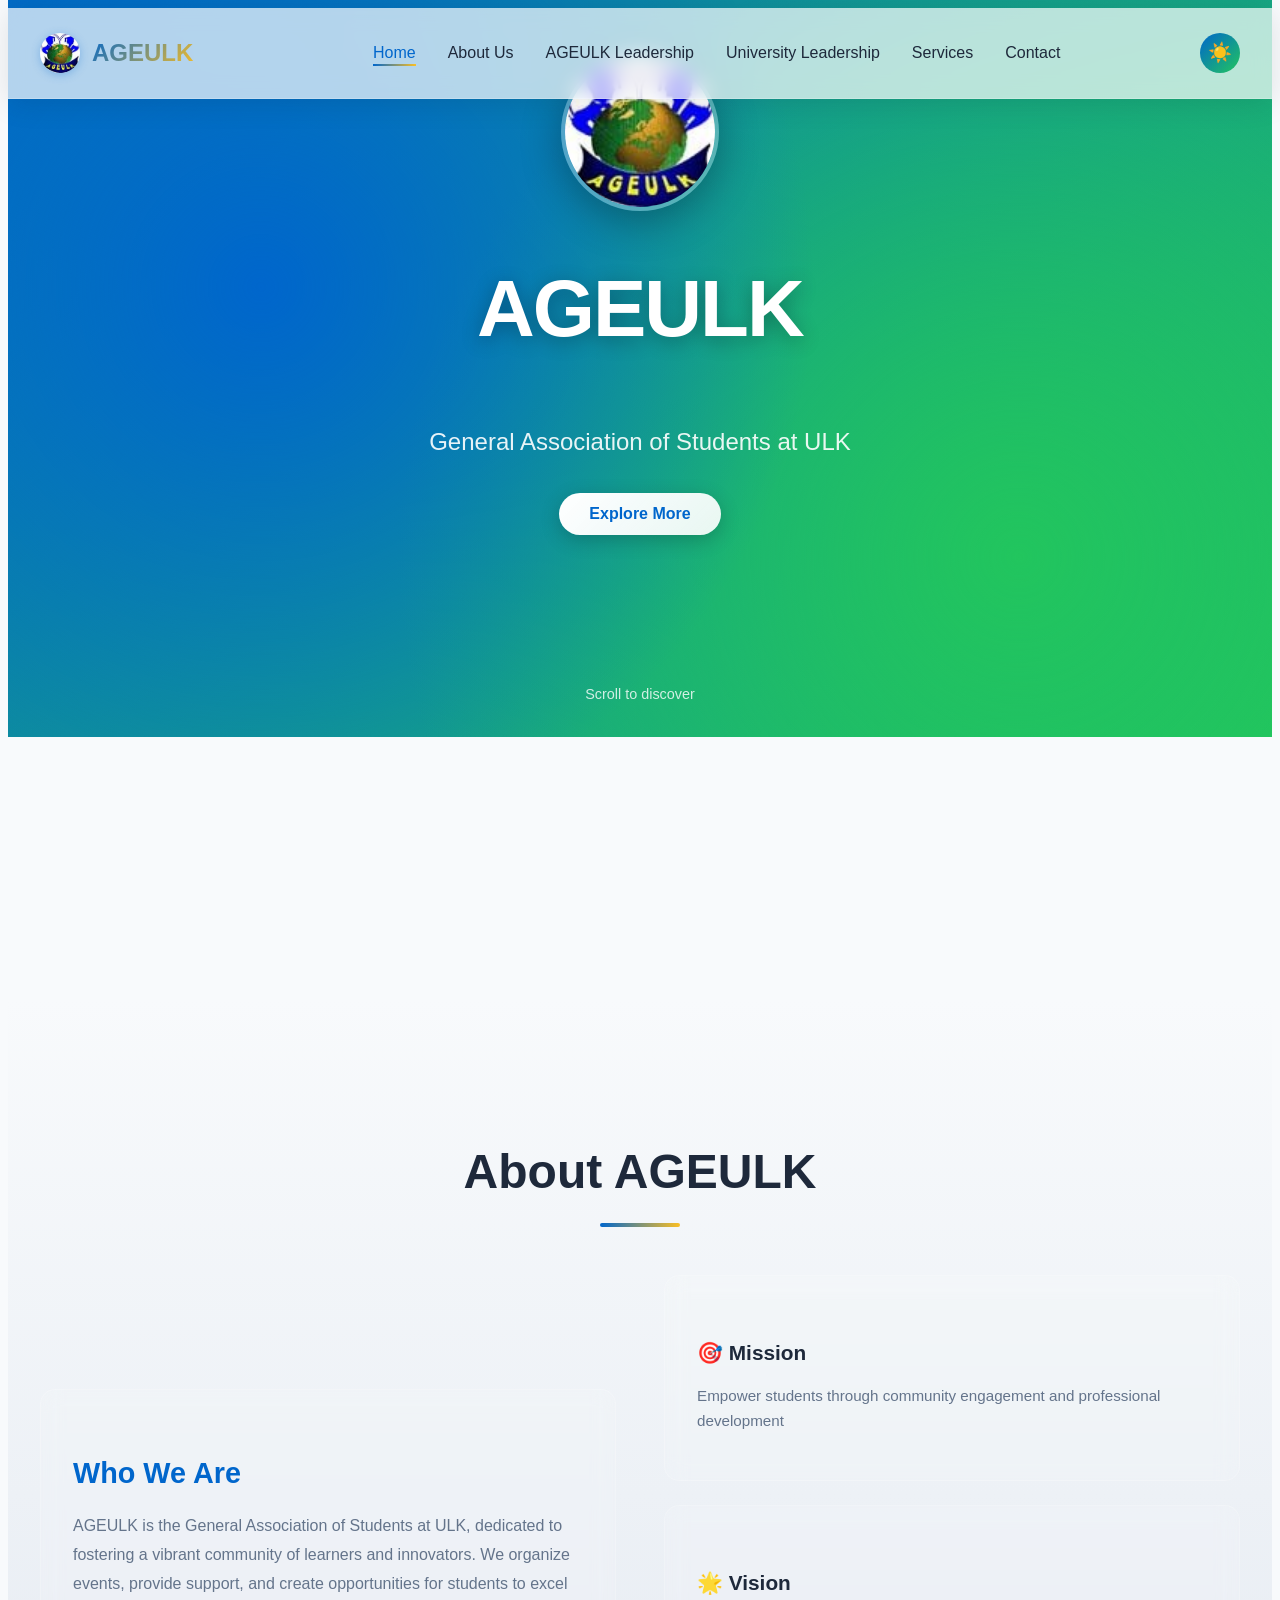
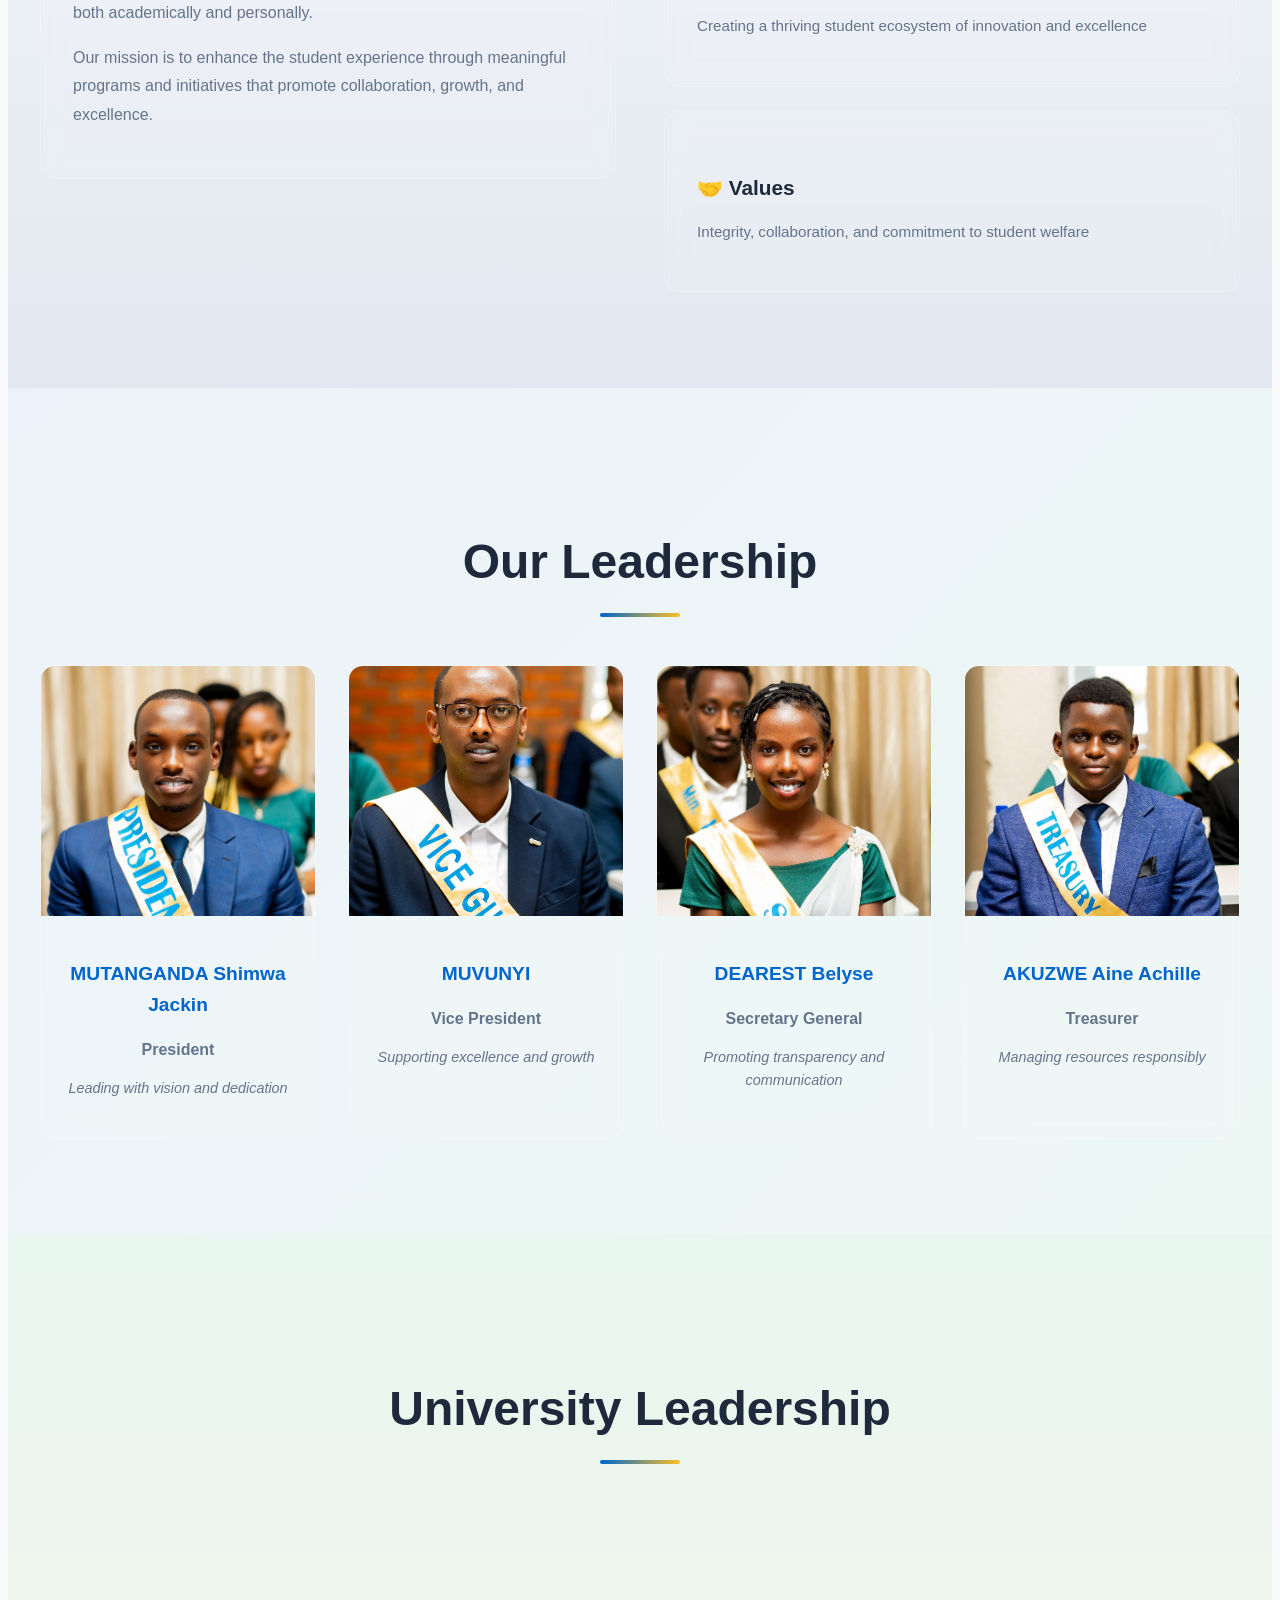
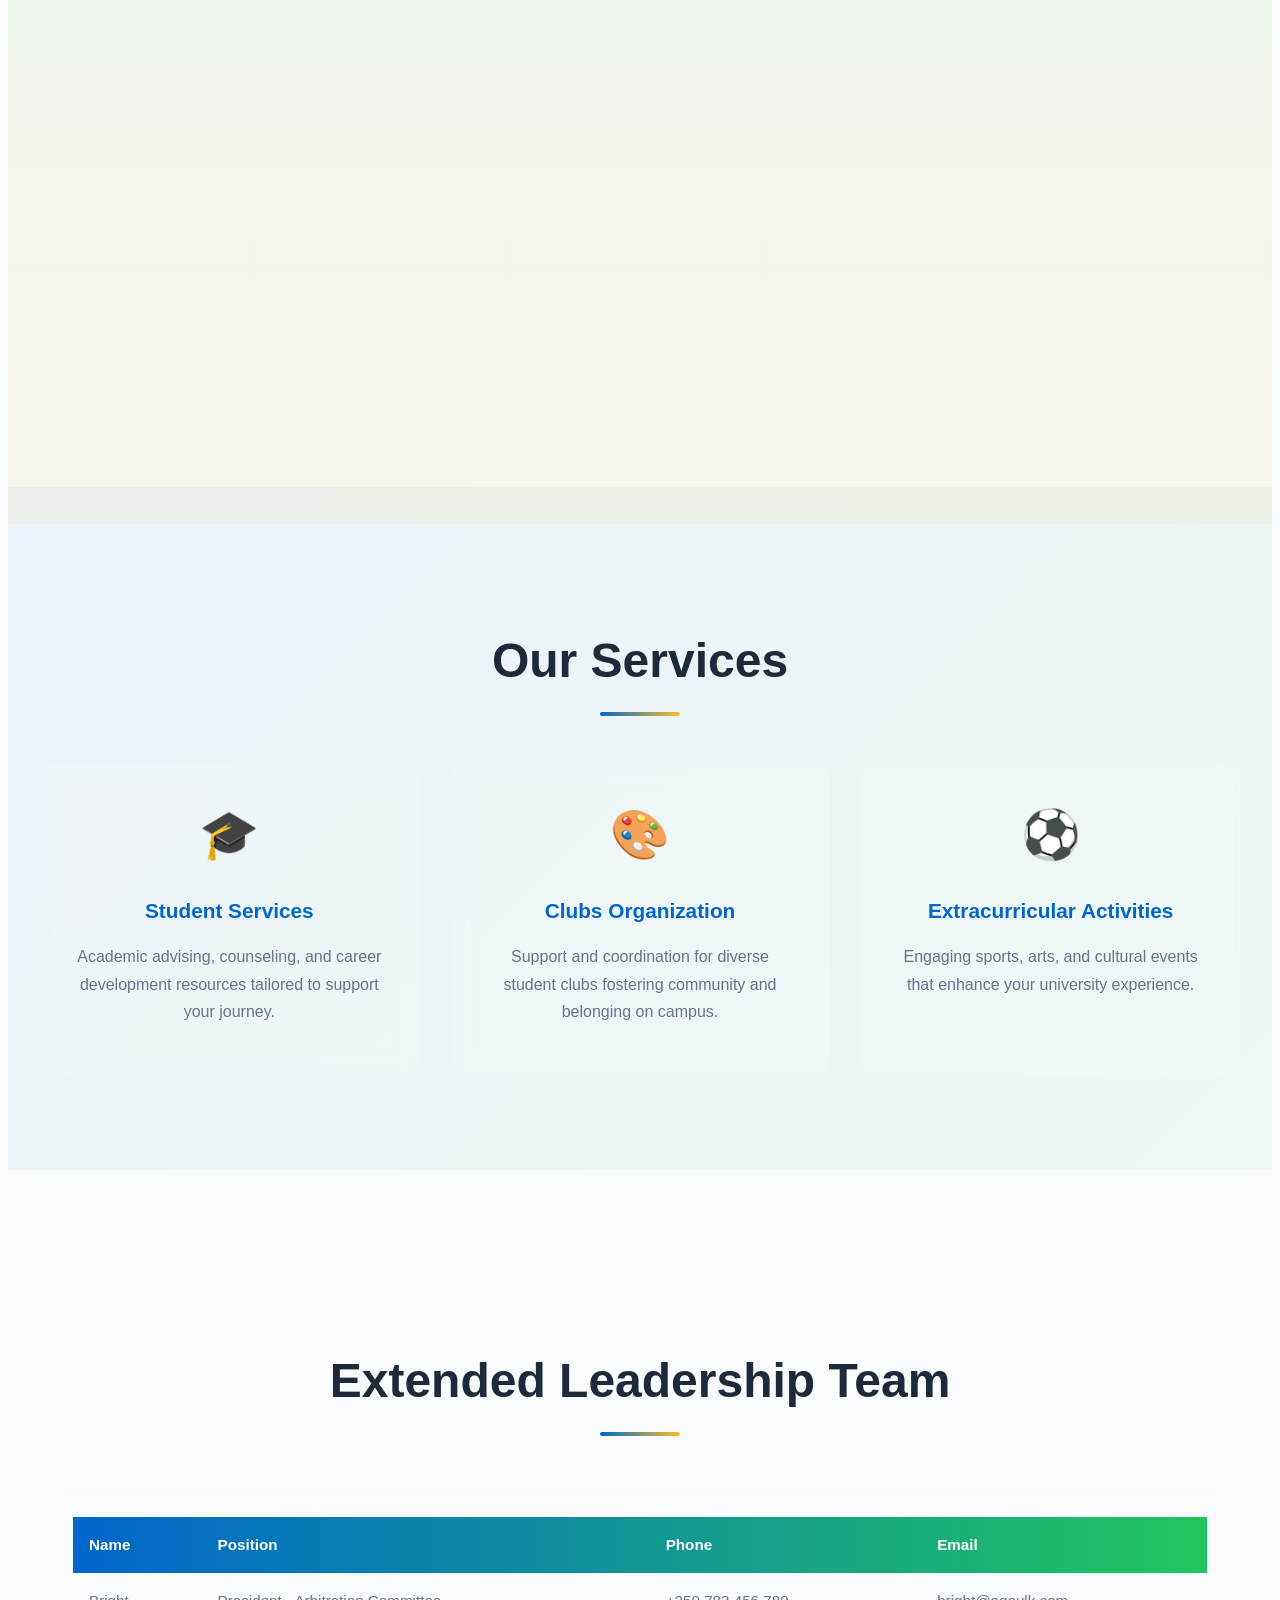
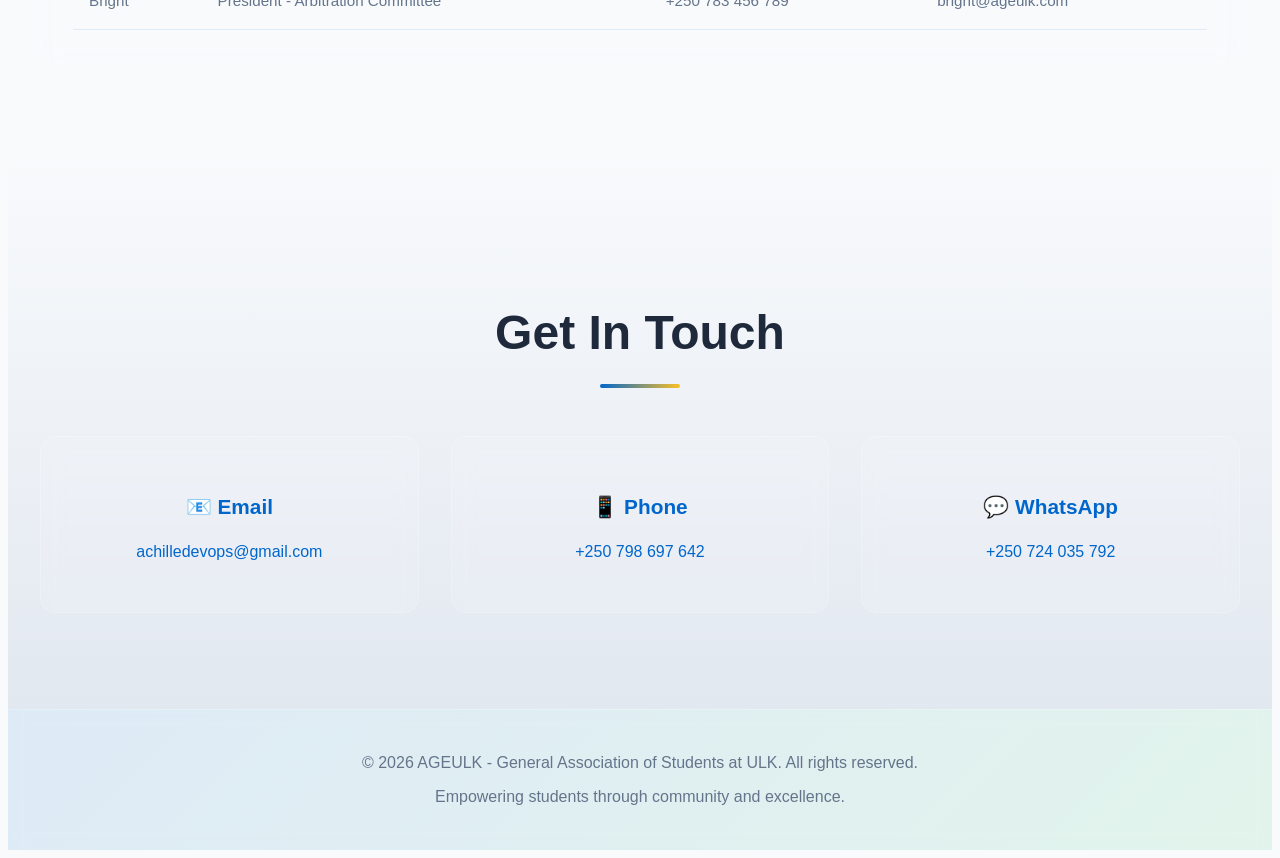
<file: Index.html>
<!DOCTYPE html>
<html lang="en">
<head>
    <meta charset="UTF-8">
    <meta name="viewport" content="width=device-width, initial-scale=1.0">
    <title>AGEULK - General Association of Students</title>
    <link rel="stylesheet" href="CSS/Index.css">
    <link rel="icon" type="image/jpeg" href="Utilities/Ageulk logo.jpeg">
</head>
<body>
    <!-- Navigation Header -->
    <header class="navbar">
        <div class="navbar-container">
            <div class="navbar-logo">
                <img src="Utilities/Ageulk logo.jpeg" alt="AGEULK Logo" class="logo-image">
                <span class="logo-text">AGEULK</span>
            </div>
            <nav class="nav-menu">
                <ul class="nav-links">
                    <li><a href="#home" class="nav-link">Home</a></li>
                    <li><a href="#about" class="nav-link">About Us</a></li>
                    <li><a href="#committee" class="nav-link">AGEULK Leadership</a></li>
                    <li><a href="#university-leadership" class="nav-link">University Leadership</a></li>
                    <li><a href="#events" class="nav-link">Services</a></li>
                    <li><a href="#contact" class="nav-link">Contact</a></li>
                </ul>
            </nav>
            <div class="navbar-actions">
                <button class="theme-toggle" id="themeToggle" title="Toggle Theme">☀️</button>
                <button class="mobile-menu-btn" id="mobileMenuBtn">☰</button>
            </div>
        </div>
    </header>

    <main>
        <!-- Hero Section with Parallax -->
        <section id="home" class="hero-section" data-parallax="0.5">
            <div class="hero-background"></div>
            <div class="hero-content">
                <div class="hero-images">
                    <img src="Utilities/Ageulk logo.jpeg" alt="AGEULK Logo" class="hero-logo" data-parallax="0.3">
                </div>
                <h1 class="hero-title" data-parallax="0.4">AGEULK</h1>
                <p class="hero-subtitle">General Association of Students at ULK</p>
                <button class="cta-button">Explore More</button>
            </div>
            <div class="scroll-indicator">
                <span>Scroll to discover</span>
            </div>
        </section>

        <!-- About Section -->
        <section id="about" class="about-section">
            <div class="container">
                <h2 class="section-title">About AGEULK</h2>
                <div class="about-content">
                    <div class="about-text-glass">
                        <h3>Who We Are</h3>
                        <p>AGEULK is the General Association of Students at ULK, dedicated to fostering a vibrant community of learners and innovators. We organize events, provide support, and create opportunities for students to excel both academically and personally.</p>
                        <p>Our mission is to enhance the student experience through meaningful programs and initiatives that promote collaboration, growth, and excellence.</p>
                    </div>
                    <div class="about-features">
                        <div class="feature-card glass-effect">
                            <h4>🎯 Mission</h4>
                            <p>Empower students through community engagement and professional development</p>
                        </div>
                        <div class="feature-card glass-effect">
                            <h4>🌟 Vision</h4>
                            <p>Creating a thriving student ecosystem of innovation and excellence</p>
                        </div>
                        <div class="feature-card glass-effect">
                            <h4>🤝 Values</h4>
                            <p>Integrity, collaboration, and commitment to student welfare</p>
                        </div>
                    </div>
                </div>
            </div>
        </section>

        <!-- Leadership/Committee Section -->
        <section id="committee" class="committee-section">
            <div class="container">
                <h2 class="section-title">Our Leadership</h2>
                <div class="committee-grid">
                    <!-- President -->
                    <div class="committee-card glass-effect">
                        <div class="card-image-wrapper">
                            <img src="Utilities/pres.jpeg" alt="President Image" class="committee-image">
                            <div class="card-overlay"></div>
                        </div>
                        <div class="card-content">
                            <h3>MUTANGANDA Shimwa Jackin</h3>
                            <p class="position">President</p>
                            <p class="description">Leading with vision and dedication</p>
                        </div>
                    </div>

                    <!-- Vice President -->
                    <div class="committee-card glass-effect">
                        <div class="card-image-wrapper">
                            <img src="Utilities/vice.jpeg" alt="Vice President Image" class="committee-image">
                            <div class="card-overlay"></div>
                        </div>
                        <div class="card-content">
                            <h3>MUVUNYI </h3>
                            <p class="position">Vice President</p>
                            <p class="description">Supporting excellence and growth</p>
                        </div>
                    </div>

                    <!-- Secretary General -->
                    <div class="committee-card glass-effect">
                        <div class="card-image-wrapper">
                            <img src="Utilities/sg.jpeg" alt="Secretary General Image" class="committee-image">
                            <div class="card-overlay"></div>
                        </div>
                        <div class="card-content">
                            <h3>DEAREST Belyse</h3>
                            <p class="position">Secretary General</p>
                            <p class="description">Promoting transparency and communication</p>
                        </div>
                    </div>

                    <!-- Treasurer -->
                    <div class="committee-card glass-effect">
                        <div class="card-image-wrapper">
                            <img src="Utilities/tre.jpeg" alt="Treasurer Image" class="committee-image">
                            <div class="card-overlay"></div>
                        </div>
                        <div class="card-content">
                            <h3>AKUZWE Aine Achille</h3>
                            <p class="position">Treasurer</p>
                            <p class="description">Managing resources responsibly</p>
                        </div>
                    </div>
                </div>
            </div>
        </section>
        <!-- University Leadership -->
        <section id="university-leadership" class="university-leadership">
            <div class="container">
                <h2 class="section-title">University Leadership</h2>
                <div class="leadership-grid">
                    <div class="leader-card glass-effect">
                        <div class="leader-image">
                            <img src="Utilities/chanc.jpeg" alt="Rector Image" class="leader-photo">
                        </div>
                        <div class="leader-content">
                            <h3>Prof. Dr ONUORAH, Martins Onyekwelu</h3>
                            <p class="position">Vice-Chancelor</p>
                            <p class="description">Leading the university with vision and integrity</p>
                        </div>
                    </div>
                    <div class="leader-card glass-effect">
                        <div class="leader-image">
                            <img src="Utilities/dsa.jpeg" alt="Vice Chancellor Image" class="leader-photo">
                        </div>
                        <div class="leader-content">
                            <h3>Dr MUGABE Roger</h3>
                            <p class="position">Director of Student Affairs</p>
                            <p class="description">Overseeing student welfare and development initiatives</p>
                        </div>
                    </div>

                </div>
            </div>
        </section>

        <!-- Services Section with Parallax -->
        <section id="events" class="services-section" data-parallax="0.3">
            <div class="services-background"></div>
            <div class="container">
                <h2 class="section-title">Our Services</h2>
                <div class="services-grid">
                    <div class="service-card glass-effect">
                        <div class="service-icon">🎓</div>
                        <h3>Student Services</h3>
                        <p>Academic advising, counseling, and career development resources tailored to support your journey.</p>
                    </div>
                    <div class="service-card glass-effect">
                        <div class="service-icon">🎨</div>
                        <h3>Clubs Organization</h3>
                        <p>Support and coordination for diverse student clubs fostering community and belonging on campus.</p>
                    </div>
                    <div class="service-card glass-effect">
                        <div class="service-icon">⚽</div>
                        <h3>Extracurricular Activities</h3>
                        <p>Engaging sports, arts, and cultural events that enhance your university experience.</p>
                    </div>
                </div>
            </div>
        </section>

        <!-- Committee Members Table Section -->
        <section class="members-section">
            <div class="container">
                <h2 class="section-title">Extended Leadership Team</h2>
                <div class="table-wrapper glass-effect">
                    <table class="members-table">
                        <thead>
                            <tr>
                                <th>Name</th>
                                <th>Position</th>
                                <th>Phone</th>
                                <th>Email</th>
                            </tr>
                        </thead>
                        <tbody>
                            <tr>
                                <td>Bright</td>
                                <td>President - Arbitration Committee</td>
                                <td>+250 783 456 789</td>
                                <td>bright@ageulk.com</td>
                            </tr>
                        </tbody>
                    </table>
                </div>
            </div>
        </section>

        <!-- Contact Section -->
        <section id="contact" class="contact-section">
            <div class="container">
                <h2 class="section-title">Get In Touch</h2>
                <div class="contact-content">
                    <div class="contact-card glass-effect">
                        <h3>📧 Email</h3>
                        <p><a href="mailto:achilledevops@gmail.com">achilledevops@gmail.com</a></p>
                    </div>
                    <div class="contact-card glass-effect">
                        <h3>📱 Phone</h3>
                        <p><a href="tel:+250798697642">+250 798 697 642</a></p>
                    </div>
                    <div class="contact-card glass-effect">
                        <h3>💬 WhatsApp</h3>
                        <p><a href="https://wa.me/250724035792" target="_blank">+250 724 035 792</a></p>
                    </div>
                </div>
            </div>
        </section>
    </main>

    <!-- Footer -->
    <footer class="footer">
        <div class="footer-content">
            <p>&copy; 2026 AGEULK - General Association of Students at ULK. All rights reserved.</p>
            <p>Empowering students through community and excellence.</p>
        </div>
    </footer>

    <script src="script.js"></script>
</body>
</html>
</file>
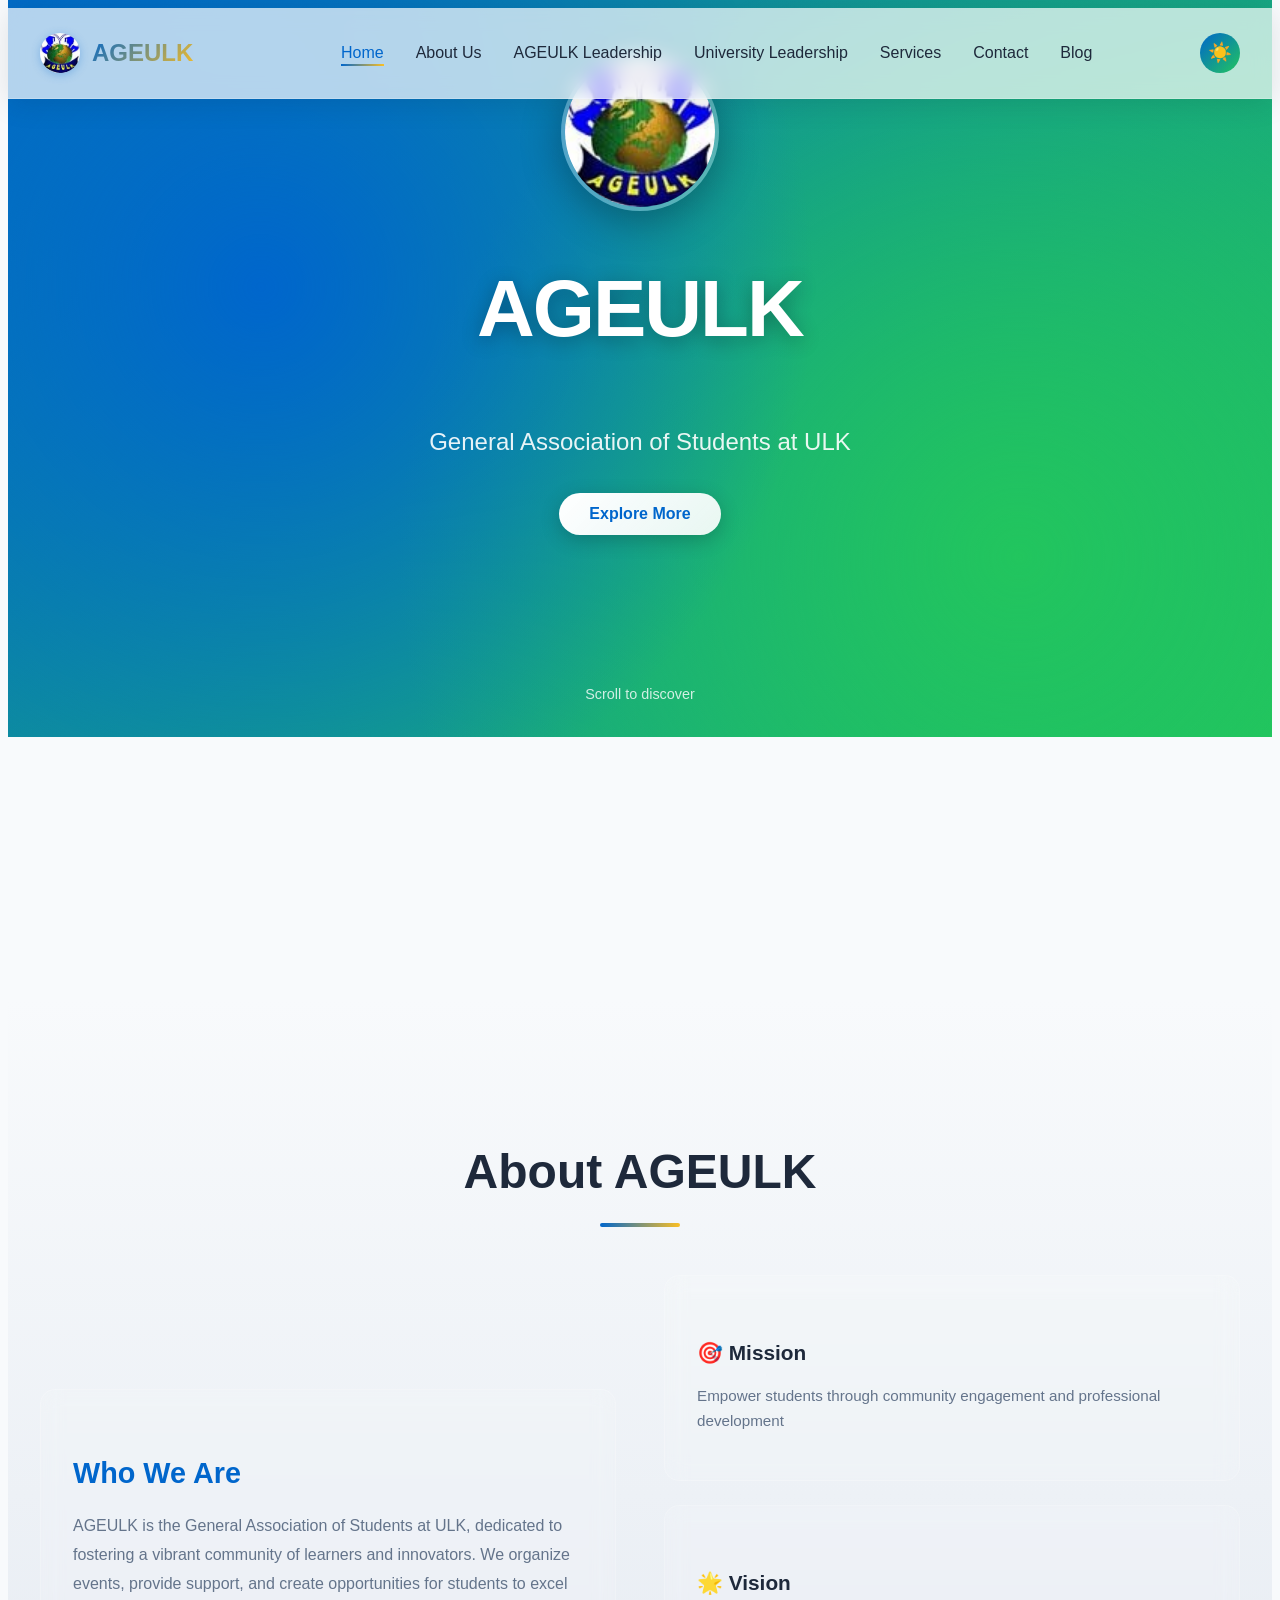
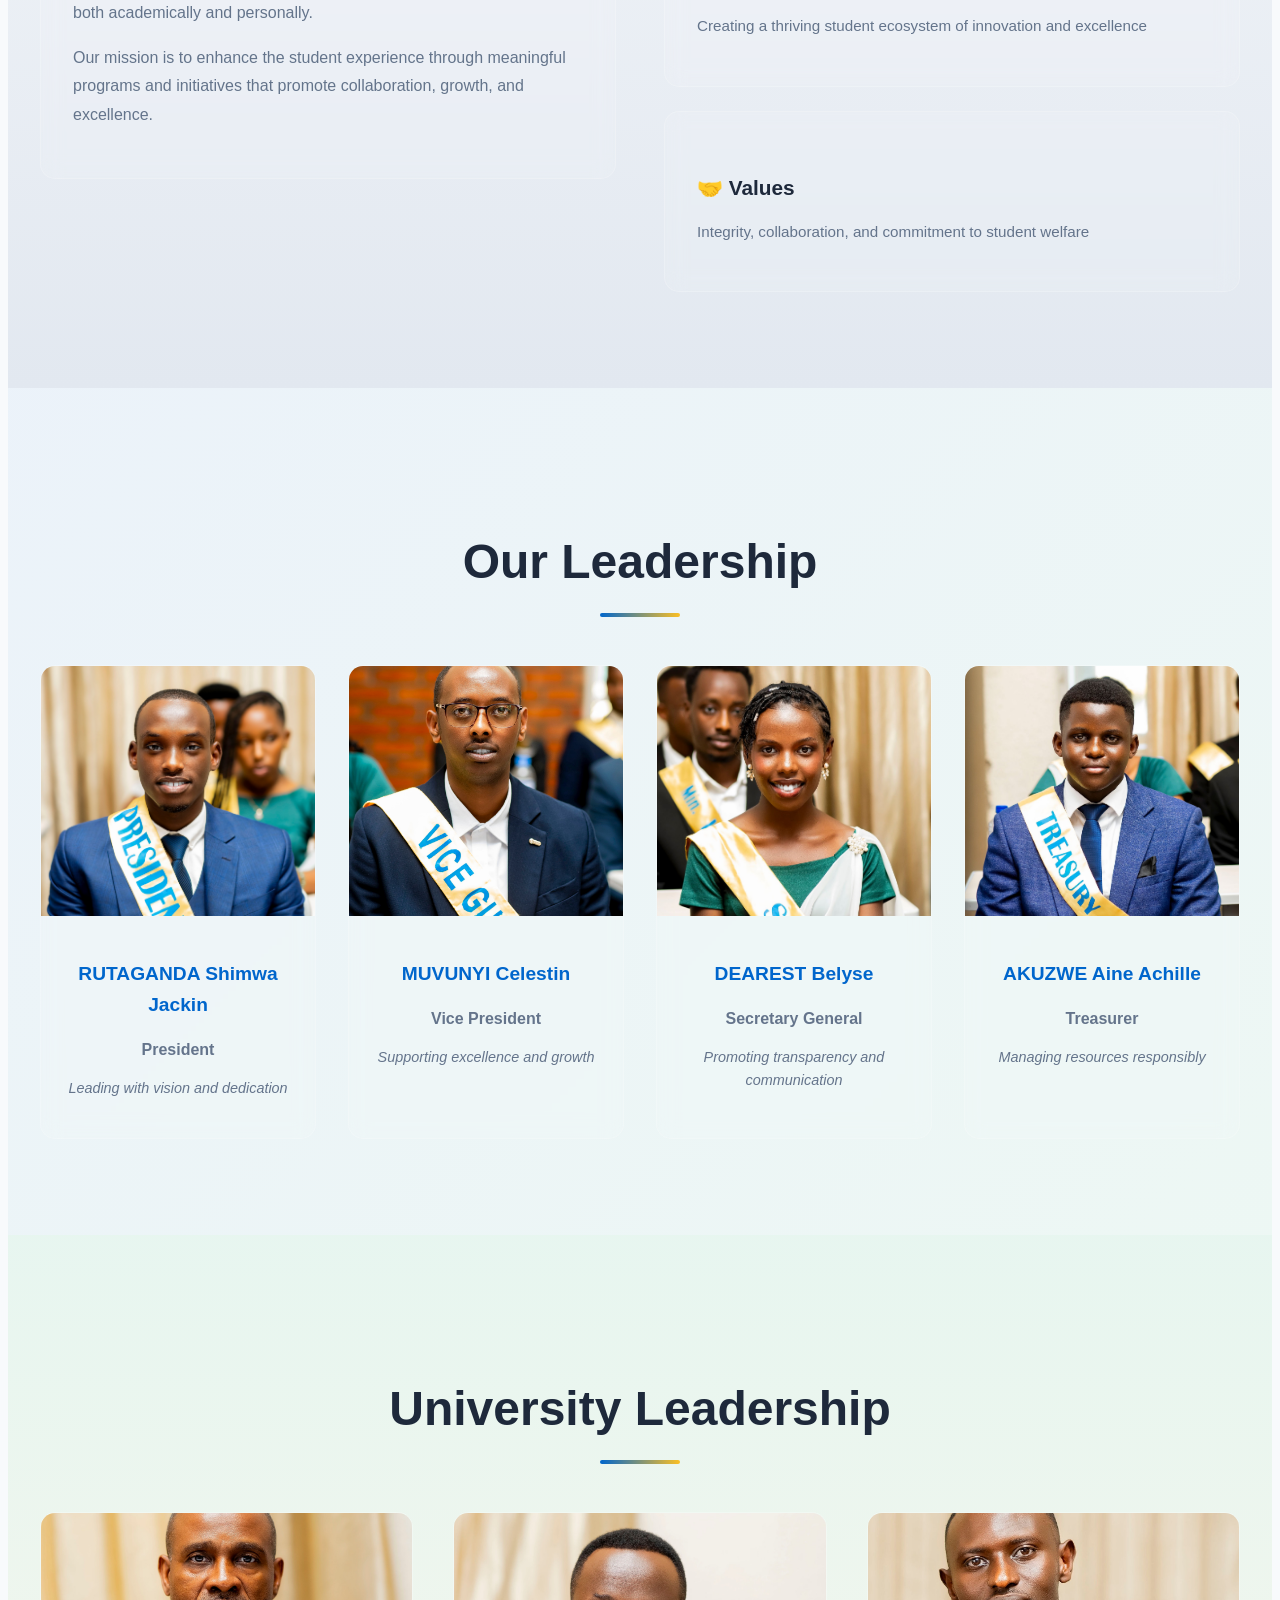
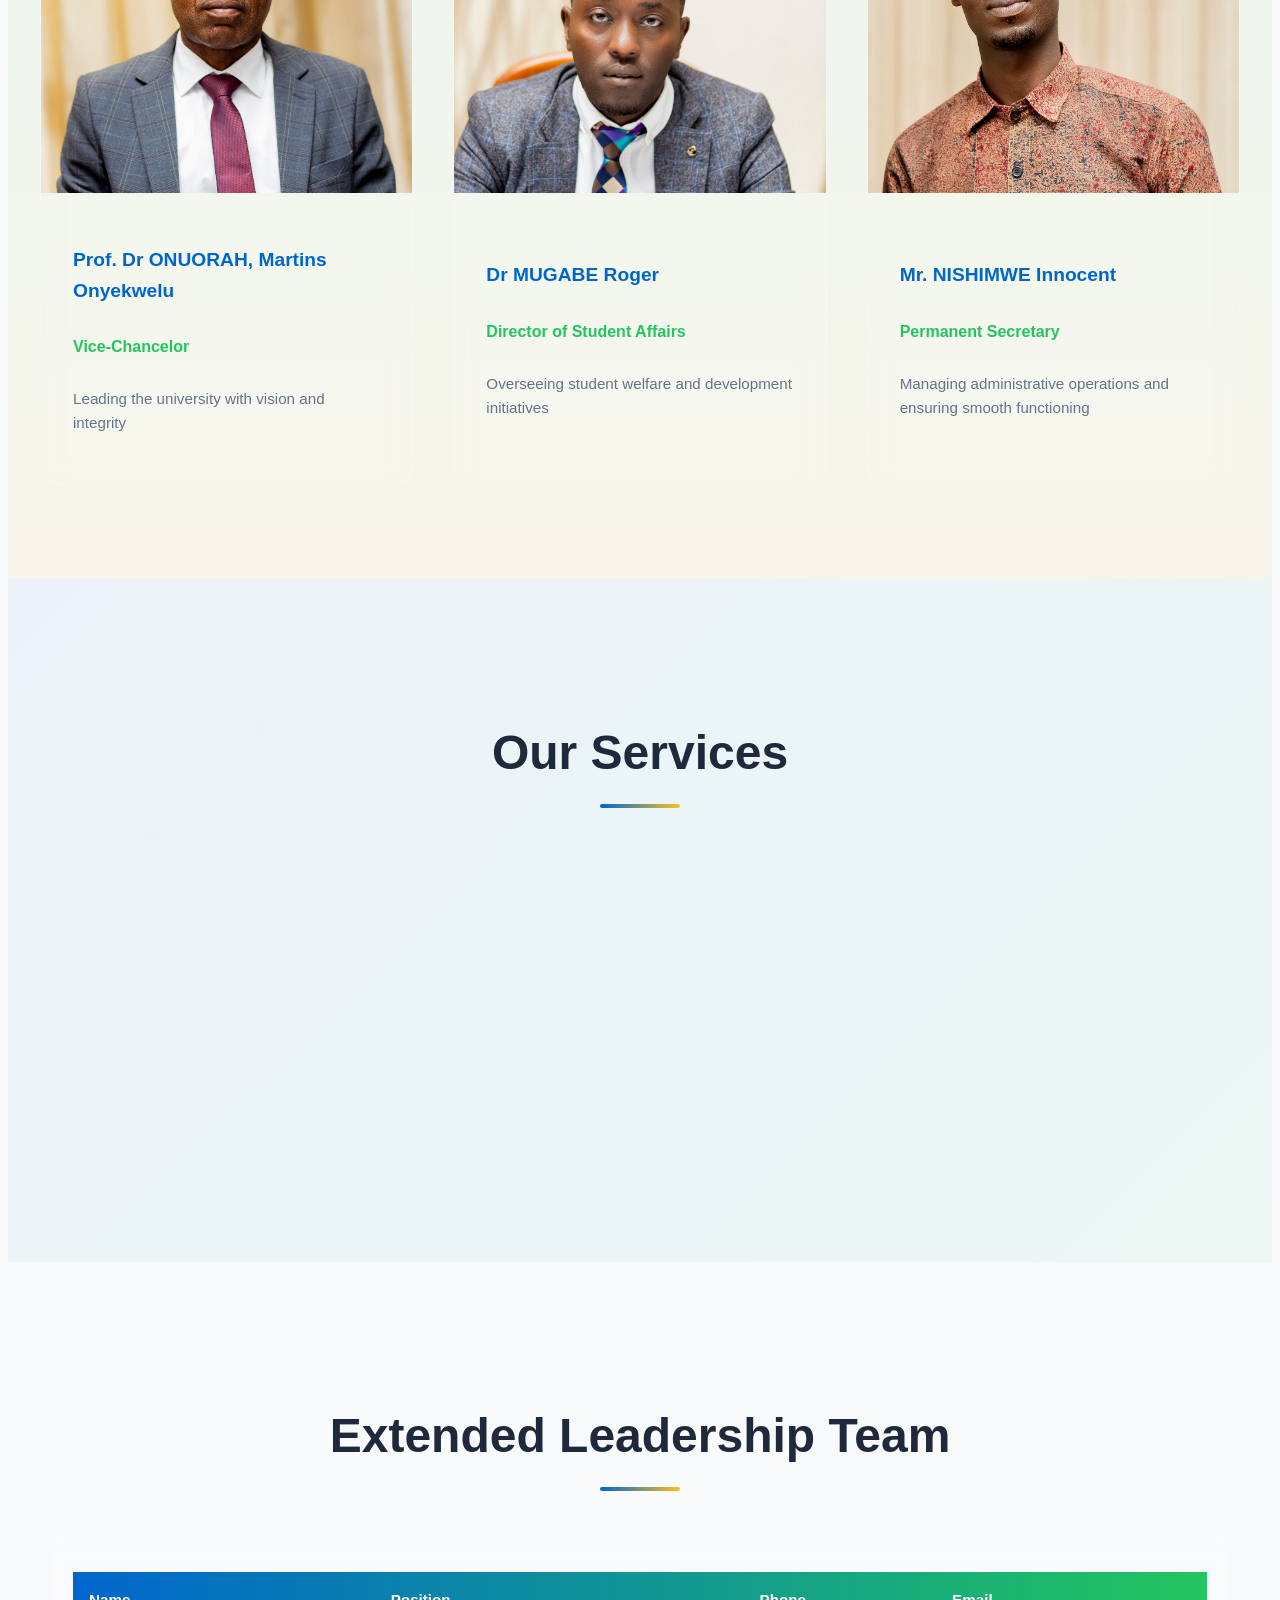
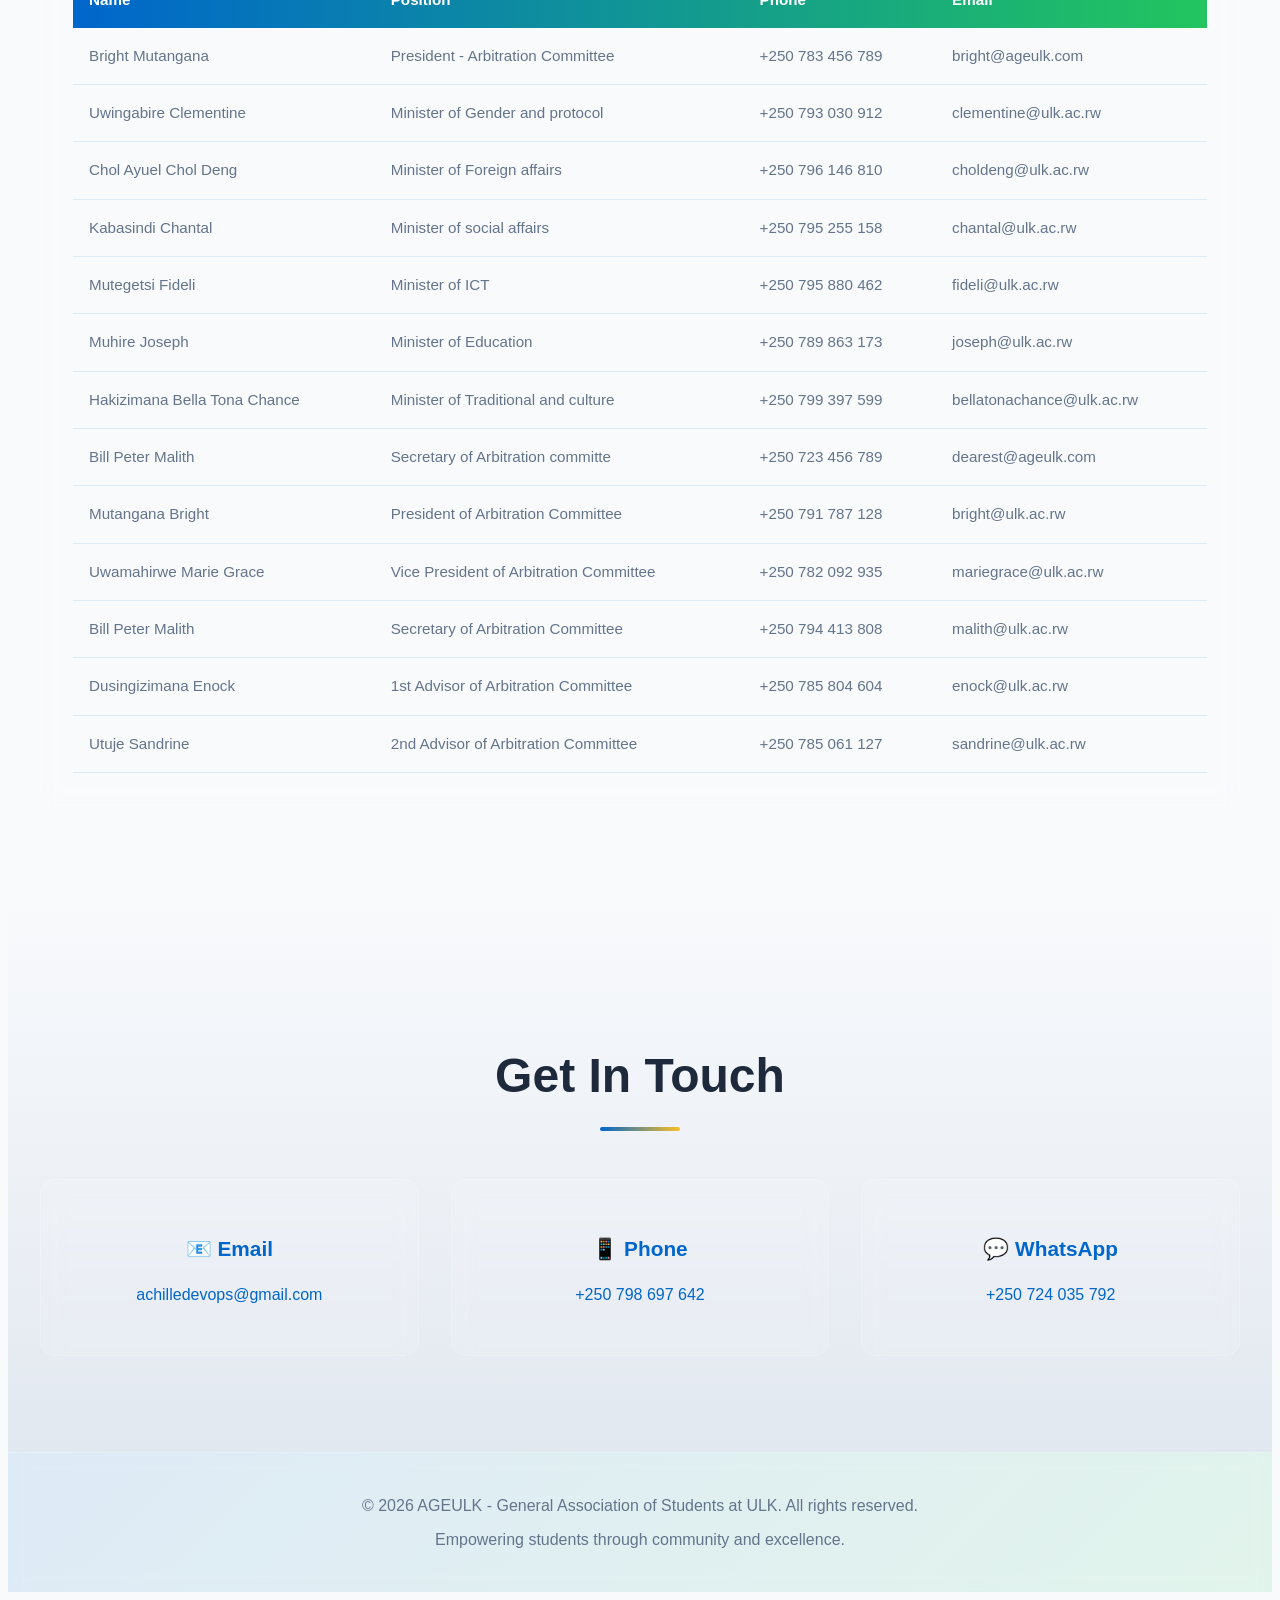
<file: index.html>
<!DOCTYPE html>
<html lang="en">
<head>
    <meta charset="UTF-8">
    <meta name="viewport" content="width=device-width, initial-scale=1.0">
    <title>AGEULK - General Association of Students</title>
    <link rel="stylesheet" href="CSS/Index.css">
    <link rel="icon" type="image/jpeg" href="Utilities/Ageulk logo.jpeg">
</head>
<body>
    <!-- Navigation Header -->
    <header class="navbar">
        <div class="navbar-container">
            <div class="navbar-logo">
                <img src="Utilities/Ageulk logo.jpeg" alt="AGEULK Logo" class="logo-image">
                <span class="logo-text">AGEULK</span>
            </div>
            <nav class="nav-menu">
                <ul class="nav-links">
                    <li><a href="#home" class="nav-link">Home</a></li>
                    <li><a href="#about" class="nav-link">About Us</a></li>
                    <li><a href="#committee" class="nav-link">AGEULK Leadership</a></li>
                    <li><a href="#university-leadership" class="nav-link">University Leadership</a></li>
                    <li><a href="#events" class="nav-link">Services</a></li>
                    <li><a href="#contact" class="nav-link">Contact</a></li>
                    <li><a href="Blog.html" class="nav-link">Blog</a></li>
                </ul>
            </nav>
            <div class="navbar-actions">
                <button class="theme-toggle" id="themeToggle" title="Toggle Theme">☀️</button>
                <button class="mobile-menu-btn" id="mobileMenuBtn">☰</button>
            </div>
        </div>
    </header>

    <main>
        <!-- Hero Section with Parallax -->
        <section id="home" class="hero-section" data-parallax="0.5">
            <div class="hero-background"></div>
            <div class="hero-content">
                <div class="hero-images">
                    <img src="Utilities/Ageulk logo.jpeg" alt="AGEULK Logo" class="hero-logo" data-parallax="0.3">
                </div>
                <h1 class="hero-title" data-parallax="0.4">AGEULK</h1>
                <p class="hero-subtitle">General Association of Students at ULK</p>
                <button class="cta-button">Explore More</button>
            </div>
            <div class="scroll-indicator">
                <span>Scroll to discover</span>
            </div>
        </section>

        <!-- About Section -->
        <section id="about" class="about-section">
            <div class="container">
                <h2 class="section-title">About AGEULK</h2>
                <div class="about-content">
                    <div class="about-text-glass">
                        <h3>Who We Are</h3>
                        <p>AGEULK is the General Association of Students at ULK, dedicated to fostering a vibrant community of learners and innovators. We organize events, provide support, and create opportunities for students to excel both academically and personally.</p>
                        <p>Our mission is to enhance the student experience through meaningful programs and initiatives that promote collaboration, growth, and excellence.</p>
                    </div>
                    <div class="about-features">
                        <div class="feature-card glass-effect">
                            <h4>🎯 Mission</h4>
                            <p>Empower students through community engagement and professional development</p>
                        </div>
                        <div class="feature-card glass-effect">
                            <h4>🌟 Vision</h4>
                            <p>Creating a thriving student ecosystem of innovation and excellence</p>
                        </div>
                        <div class="feature-card glass-effect">
                            <h4>🤝 Values</h4>
                            <p>Integrity, collaboration, and commitment to student welfare</p>
                        </div>
                    </div>
                </div>
            </div>
        </section>

        <!-- Leadership/Committee Section -->
        <section id="committee" class="committee-section">
            <div class="container">
                <h2 class="section-title">Our Leadership</h2>
                <div class="committee-grid">
                    <!-- President -->
                    <div class="committee-card glass-effect">
                        <div class="card-image-wrapper">
                            <img src="Utilities/pres.jpeg" alt="President Image" class="committee-image">
                            <div class="card-overlay"></div>
                        </div>
                        <div class="card-content">
                            <h3>RUTAGANDA Shimwa Jackin</h3>
                            <p class="position">President</p>
                            <p class="description">Leading with vision and dedication</p>
                        </div>
                    </div>

                    <!-- Vice President -->
                    <div class="committee-card glass-effect">
                        <div class="card-image-wrapper">
                            <img src="Utilities/vice.jpeg" alt="Vice President Image" class="committee-image">
                            <div class="card-overlay"></div>
                        </div>
                        <div class="card-content">
                            <h3>MUVUNYI Celestin </h3>
                            <p class="position">Vice President</p>
                            <p class="description">Supporting excellence and growth</p>
                        </div>
                    </div>

                    <!-- Secretary General -->
                    <div class="committee-card glass-effect">
                        <div class="card-image-wrapper">
                            <img src="Utilities/sg.jpeg" alt="Secretary General Image" class="committee-image">
                            <div class="card-overlay"></div>
                        </div>
                        <div class="card-content">
                            <h3>DEAREST Belyse</h3>
                            <p class="position">Secretary General</p>
                            <p class="description">Promoting transparency and communication</p>
                        </div>
                    </div>

                    <!-- Treasurer -->
                    <div class="committee-card glass-effect">
                        <div class="card-image-wrapper">
                            <img src="Utilities/tre.jpeg" alt="Treasurer Image" class="committee-image">
                            <div class="card-overlay"></div>
                        </div>
                        <div class="card-content">
                            <h3>AKUZWE Aine Achille</h3>
                            <p class="position">Treasurer</p>
                            <p class="description">Managing resources responsibly</p>
                        </div>
                    </div>
                </div>
            </div>
        </section>
        <!-- University Leadership -->
        <section id="university-leadership" class="university-leadership">
            <div class="container">
                <h2 class="section-title">University Leadership</h2>
                <div class="leadership-grid">
                    <!-- Vice-Chancellor -->
                    <div class="leader-card glass-effect">
                        <div class="leader-image">
                            <img src="Utilities/chanc.jpeg" alt="Vice-Chancellor Image" class="leader-photo">
                        </div>
                        <div class="leader-content">
                            <h3>Prof. Dr ONUORAH, Martins Onyekwelu</h3>
                            <p class="position">Vice-Chancelor</p>
                            <p class="description">Leading the university with vision and integrity</p>
                        </div>
                    </div>
                    <!-- Director of Student Affairs -->
                    <div class="leader-card glass-effect">
                        <div class="leader-image">
                            <img src="Utilities/dsa.jpeg" alt="Director of Student Affairs Image" class="leader-photo">
                        </div>
                        <div class="leader-content">
                            <h3>Dr MUGABE Roger</h3>
                            <p class="position">Director of Student Affairs</p>
                            <p class="description">Overseeing student welfare and development initiatives</p>
                        </div>
                    </div>
                    <!-- Permanent Secretary -->
                    <div class="leader-card glass-effect">
                        <div class="leader-image">
                            <img src="Utilities/ps.jpeg" alt="Permanent Secretary Image" class="leader-photo">
                        </div>
                        <div class="leader-content">
                            <h3>Mr. NISHIMWE Innocent</h3>
                            <p class="position">Permanent Secretary</p>
                            <p class="description">Managing administrative operations and ensuring smooth functioning</p>
                        </div>
                    </div>
                </div>
            </div>
        </section>

        <!-- Services Section with Parallax -->
        <section id="events" class="services-section" data-parallax="0.3">
            <div class="services-background"></div>
            <div class="container">
                <h2 class="section-title">Our Services</h2>
                <div class="services-grid">
                    <div class="service-card glass-effect">
                        <div class="service-icon">🎓</div>
                        <h3>Student Services</h3>
                        <p>Academic advising, counseling, and career development resources tailored to support your journey.</p>
                    </div>
                    <div class="service-card glass-effect">
                        <div class="service-icon">🎨</div>
                        <h3>Clubs Organization</h3>
                        <p>Support and coordination for diverse student clubs fostering community and belonging on campus.</p>
                    </div>
                    <div class="service-card glass-effect">
                        <div class="service-icon">⚽</div>
                        <h3>Extracurricular Activities</h3>
                        <p>Engaging sports, arts, and cultural events that enhance your university experience.</p>
                    </div>
                </div>
            </div>
        </section>

        <!-- Committee Members Table Section -->
        <section class="members-section">
            <div class="container">
                <h2 class="section-title">Extended Leadership Team</h2>
                <div class="table-wrapper glass-effect">
                    <table class="members-table">
                        <thead>
                            <tr>
                                <th>Name</th>
                                <th>Position</th>
                                <th>Phone</th>
                                <th>Email</th>
                            </tr>
                        </thead>
                        <tbody>
                            <tr>
                                <td>Bright Mutangana</td>
                                <td>President - Arbitration Committee</td>
                                <td>+250 783 456 789</td>
                                <td>bright@ageulk.com</td>
                            </tr>
                            <tr>
                                <td>Uwingabire Clementine</td>
                                <td>Minister of Gender and protocol</td>
                                <td>+250 793 030 912</td>
                                <td>clementine@ulk.ac.rw</td>
                            </tr>
                            <tr>
                                <td>Chol Ayuel Chol Deng</td>
                                <td>Minister of Foreign affairs</td>
                                <td>+250 796 146 810</td>
                                <td>choldeng@ulk.ac.rw</td>
                            </tr>
                            <tr>
                                <td>Kabasindi Chantal</td>
                                <td>Minister of social affairs</td>
                                <td>+250 795 255 158</td>
                                <td>chantal@ulk.ac.rw</td>
                            </tr>
                            <tr>
                                <td>Mutegetsi Fideli</td>
                                <td>Minister of ICT</td>
                                <td>+250 795 880 462</td>
                                <td>fideli@ulk.ac.rw</td>
                            </tr>
                            <tr>
                                <td>Muhire Joseph</td>
                                <td>Minister of Education</td>
                                <td>+250 789 863 173</td>
                                <td>joseph@ulk.ac.rw</td>
                            </tr>
                            <tr>
                                <td>Hakizimana Bella Tona Chance</td>
                                <td>Minister of Traditional and culture</td>
                                <td>+250 799 397 599</td>
                                <td>bellatonachance@ulk.ac.rw</td>
                            </tr>
                            <tr>
                                <td>Bill Peter Malith</td>
                                <td>Secretary of Arbitration committe</td>
                                <td>+250 723 456 789</td>
                                <td>dearest@ageulk.com</td>
                            </tr>
                            <tr>
                                <td>Mutangana Bright</td>
                                <td>President of Arbitration Committee</td>
                                <td>+250 791 787 128</td>
                                <td>bright@ulk.ac.rw</td>
                            </tr>
                            <tr>
                                <td>Uwamahirwe Marie Grace</td>
                                <td>Vice President of Arbitration Committee</td>
                                <td>+250 782 092 935</td>
                                <td>mariegrace@ulk.ac.rw</td>
                            </tr>
                            <tr>
                                <td>Bill Peter Malith</td>
                                <td>Secretary of Arbitration Committee</td>
                                <td>+250 794 413 808</td>
                                <td>malith@ulk.ac.rw</td>
                            </tr>
                            <tr>
                                <td>Dusingizimana Enock</td>
                                <td>1st Advisor of Arbitration Committee</td>
                                <td>+250 785 804 604</td>
                                <td>enock@ulk.ac.rw</td>
                            </tr>
                            <tr>
                                <td>Utuje Sandrine</td>
                                <td>2nd Advisor of Arbitration Committee</td>
                                <td>+250 785 061 127</td>
                                <td>sandrine@ulk.ac.rw</td>
                            </tr>
                        </tbody>
                    </table>
                </div>
            </div>
        </section>

        <!-- Contact Section -->
        <section id="contact" class="contact-section">
            <div class="container">
                <h2 class="section-title">Get In Touch</h2>
                <div class="contact-content">
                    <div class="contact-card glass-effect">
                        <h3>📧 Email</h3>
                        <p><a href="mailto:achilledevops@gmail.com">achilledevops@gmail.com</a></p>
                    </div>
                    <div class="contact-card glass-effect">
                        <h3>📱 Phone</h3>
                        <p><a href="tel:+250798697642">+250 798 697 642</a></p>
                    </div>
                    <div class="contact-card glass-effect">
                        <h3>💬 WhatsApp</h3>
                        <p><a href="https://wa.me/250724035792" target="_blank">+250 724 035 792</a></p>
                    </div>
                </div>
            </div>
        </section>
    </main>

    <!-- Footer -->
    <footer class="footer">
        <div class="footer-content">
            <p>&copy; 2026 AGEULK - General Association of Students at ULK. All rights reserved.</p>
            <p>Empowering students through community and excellence.</p>
        </div>
    </footer>

    <script src="script.js"></script>
</body>
</html>
</file>
<file: CSS/Index.css>
e/* ============================================
   AGEULK Website - Glassmorphism Design
   Responsive & Interactive with Parallax
   ============================================ */

* {
    margin: 0;
    padding: 0;
    box-sizing: border-box;
}

:root {
    --primary-color: #0066CC;
    --secondary-color: #22C55E;
    --accent-color: #FBBF24;
    --bg-dark: #0f172a;
    --bg-light: #f8fafc;
    --text-dark: #1e293b;
    --text-light: #f1f5f9;
    --glass-bg: rgba(255, 255, 255, 0.1);
    --glass-bg-dark: rgba(15, 23, 42, 0.1);
    --border-light: 1px solid rgba(255, 255, 255, 0.2);
    --border-dark: 1px solid rgba(0, 0, 0, 0.1);
    --shadow-sm: 0 4px 6px rgba(0, 0, 0, 0.1);
    --shadow-md: 0 10px 25px rgba(0, 0, 0, 0.15);
    --shadow-lg: 0 20px 50px rgba(0, 0, 0, 0.2);
    --transition: all 0.4s cubic-bezier(0.25, 0.46, 0.45, 0.94);
}

/* Light Theme (Default) */
:root {
    --bg-primary: #f8fafc;
    --bg-secondary: #e2e8f0;
    --text-primary: #1e293b;
    --text-secondary: #64748b;
}

/* Dark Theme */
body.dark-theme {
    --bg-primary: #0f172a;
    --bg-secondary: #1e293b;
    --text-primary: #f1f5f9;
    --text-secondary: #cbd5e1;
}

/* ============================================
   BASE STYLES
   ============================================ */

html {
    scroll-behavior: smooth;
}

body {
    font-family: 'Segoe UI', Tahoma, Geneva, Verdana, sans-serif;
    background-color: var(--bg-primary);
    color: var(--text-primary);
    transition: var(--transition);
    overflow-x: hidden;
    line-height: 1.6;
}

/* ============================================
   NAVIGATION BAR
   ============================================ */

.navbar {
    position: sticky;
    top: 0;
    z-index: 1000;
    background: rgba(255, 255, 255, 0.7);
    backdrop-filter: blur(10px);
    border-bottom: 1px solid rgba(255, 255, 255, 0.2);
    box-shadow: 0 4px 30px rgba(0, 0, 0, 0.1);
    transition: var(--transition);
}

body.dark-theme .navbar {
    background: rgba(15, 23, 42, 0.7);
    border-bottom-color: rgba(255, 255, 255, 0.1);
}

.navbar-container {
    max-width: 1400px;
    margin: 0 auto;
    padding: 1rem 2rem;
    display: flex;
    justify-content: space-between;
    align-items: center;
}

.navbar-logo {
    display: flex;
    align-items: center;
    gap: 0.75rem;
    font-size: 1.5rem;
    font-weight: 700;
    color: var(--primary-color);
    text-decoration: none;
    transition: var(--transition);
}

.logo-image {
    width: 40px;
    height: 40px;
    border-radius: 50%;
    object-fit: cover;
    box-shadow: 0 2px 10px rgba(0, 102, 204, 0.3);
}

.logo-text {
    background: linear-gradient(135deg, #0066CC, #FBBF24);
    -webkit-background-clip: text;
    -webkit-text-fill-color: transparent;
    background-clip: text;
}

.nav-menu {
    display: flex;
    align-items: center;
}

.nav-links {
    display: flex;
    list-style: none;
    gap: 2rem;
    align-items: center;
}

.nav-link {
    color: var(--text-primary);
    text-decoration: none;
    font-weight: 500;
    position: relative;
    transition: var(--transition);
}

.nav-link::after {
    content: '';
    position: absolute;
    bottom: -5px;
    left: 0;
    width: 0;
    height: 2px;
    background: linear-gradient(90deg, #0066CC, #FBBF24);
    transition: var(--transition);
}

.nav-link:hover,
.nav-link.active {
    color: var(--primary-color);
}

.nav-link:hover::after,
.nav-link.active::after {
    width: 100%;
}

body.dark-theme .nav-link.active {
    color: var(--accent-color);
}

.navbar-actions {
    display: flex;
    gap: 1rem;
    align-items: center;
}

.theme-toggle,
.mobile-menu-btn {
    background: linear-gradient(135deg, #0066CC, #22C55E);
    border: none;
    color: white;
    width: 40px;
    height: 40px;
    border-radius: 50%;
    cursor: pointer;
    font-size: 1.2rem;
    transition: var(--transition);
    display: flex;
    align-items: center;
    justify-content: center;
}

.mobile-menu-btn {
    display: none;
}

.theme-toggle {
    display: flex;
}


.theme-toggle:hover,
.mobile-menu-btn:hover {
    transform: scale(1.1);
    box-shadow: 0 5px 20px rgba(0, 102, 204, 0.4);
}

/* ============================================
   HERO SECTION
   ============================================ */

.hero-section {
    position: relative;
    min-height: 100vh;
    display: flex;
    align-items: center;
    justify-content: center;
    overflow: hidden;
    background: linear-gradient(135deg, #0066CC 0%, #22C55E 100%);
}

.hero-background {
    position: absolute;
    top: 0;
    left: 0;
    width: 100%;
    height: 100%;
    background: 
        radial-gradient(circle at 20% 50%, #0066CC 0%, transparent 50%),
        radial-gradient(circle at 80% 80%, #22C55E 0%, transparent 50%);
    animation: gradient-shift 8s ease infinite;
    z-index: 1;
    will-change: transform;
}

.hero-logo,
.hero-title,
[data-parallax] {
    will-change: transform;
}

@keyframes gradient-shift {
    0%, 100% { opacity: 1; }
    50% { opacity: 0.8; }
}

.hero-content {
    position: relative;
    z-index: 10;
    text-align: center;
    color: white;
    animation: fadeInUp 1s ease;
}

@keyframes fadeInUp {
    from {
        opacity: 0;
        transform: translateY(30px);
    }
    to {
        opacity: 1;
        transform: translateY(0);
    }
}

.hero-images {
    margin-bottom: 2rem;
}

.hero-logo {
    width: 150px;
    height: 150px;
    border-radius: 50%;
    border: 4px solid rgba(255, 255, 255, 0.3);
    box-shadow: 0 10px 40px rgba(0, 0, 0, 0.3),
                inset 0 0 20px rgba(255, 255, 255, 0.2);
    object-fit: cover;
    animation: float 3s ease-in-out infinite;
}

@keyframes float {
    0%, 100% { transform: translateY(0px); }
    50% { transform: translateY(-20px); }
}

.hero-title {
    font-size: clamp(2.5rem, 8vw, 5rem);
    font-weight: 800;
    margin-bottom: 1rem;
    letter-spacing: -2px;
    text-shadow: 0 4px 20px rgba(0, 0, 0, 0.3);
}

.hero-subtitle {
    font-size: clamp(1rem, 3vw, 1.5rem);
    margin-bottom: 2rem;
    opacity: 0.9;
    font-weight: 300;
}

.cta-button {
    padding: 12px 30px;
    font-size: 1rem;
    font-weight: 600;
    background: linear-gradient(135deg, #fff, rgba(255, 255, 255, 0.9));
    color: #0066CC;
    border: none;
    border-radius: 50px;
    cursor: pointer;
    transition: var(--transition);
    box-shadow: 0 5px 20px rgba(0, 0, 0, 0.2);
}

.cta-button:hover {
    transform: translateY(-3px);
    box-shadow: 0 10px 30px rgba(0, 0, 0, 0.3);
}

.scroll-indicator {
    position: absolute;
    bottom: 30px;
    left: 50%;
    transform: translateX(-50%);
    z-index: 10;
    animation: bounce 2s infinite;
}

@keyframes bounce {
    0%, 100% { transform: translateX(-50%) translateY(0); }
    50% { transform: translateX(-50%) translateY(10px); }
}

.scroll-indicator span {
    color: white;
    font-size: 0.9rem;
    opacity: 0.8;
}

/* ============================================
   CONTAINER & COMMON STYLES
   ============================================ */

.container {
    max-width: 1200px;
    margin: 0 auto;
    padding: 0 2rem;
}

.section-title {
    font-size: clamp(2rem, 5vw, 3rem);
    font-weight: 700;
    text-align: center;
    margin-bottom: 3rem;
    position: relative;
    padding-bottom: 1rem;
}

.section-title::after {
    content: '';
    position: absolute;
    bottom: 0;
    left: 50%;
    transform: translateX(-50%);
    width: 80px;
    height: 4px;
    background: linear-gradient(90deg, #0066CC, #FBBF24);
    border-radius: 2px;
}

/* Glass Effect Styles */
.glass-effect {
    background: var(--glass-bg);
    border: 1px solid rgba(255, 255, 255, 0.2);
    backdrop-filter: blur(10px);
    -webkit-backdrop-filter: blur(10px);
    border-radius: 15px;
    transition: var(--transition);
}

body.dark-theme .glass-effect {
    background: rgba(30, 41, 59, 0.3);
    border-color: rgba(255, 255, 255, 0.1);
}

.glass-effect:hover {
    background: rgba(255, 255, 255, 0.15);
    border-color: rgba(255, 255, 255, 0.3);
    box-shadow: 0 8px 32px 0 rgba(0, 102, 204, 0.2);
    transform: translateY(-5px);
}

body.dark-theme .glass-effect:hover {
    background: rgba(30, 41, 59, 0.5);
    border-color: rgba(255, 255, 255, 0.2);
}

/* ============================================
   ABOUT SECTION
   ============================================ */

.about-section {
    padding: 6rem 0;
    background: linear-gradient(180deg, var(--bg-primary) 0%, var(--bg-secondary) 100%);
}

.about-content {
    display: grid;
    grid-template-columns: 1fr 1fr;
    gap: 3rem;
    align-items: center;
}

.about-text-glass {
    padding: 2rem;
    background: var(--glass-bg);
    border: 1px solid rgba(255, 255, 255, 0.2);
    backdrop-filter: blur(10px);
    border-radius: 15px;
}

.about-text-glass h3 {
    font-size: 1.8rem;
    margin-bottom: 1rem;
    color: var(--primary-color);
}

.about-text-glass p {
    margin-bottom: 1rem;
    color: var(--text-secondary);
    line-height: 1.8;
}

.about-features {
    display: grid;
    grid-template-columns: 1fr;
    gap: 1.5rem;
}

.feature-card {
    padding: 2rem;
}

.feature-card h4 {
    font-size: 1.3rem;
    margin-bottom: 0.8rem;
}

.feature-card p {
    color: var(--text-secondary);
    font-size: 0.95rem;
}

/* ============================================
   COMMITTEE SECTION
   ============================================ */

.committee-section {
    padding: 6rem 0;
    background: linear-gradient(135deg, rgba(0, 102, 204, 0.05), rgba(34, 197, 94, 0.05));
}

.committee-grid {
    display: grid;
    grid-template-columns: repeat(auto-fit, minmax(250px, 1fr));
    gap: 2rem;
    margin-top: 3rem;
}

.committee-card {
    overflow: hidden;
    border-radius: 15px;
    cursor: pointer;
}

.card-image-wrapper {
    position: relative;
    overflow: hidden;
    height: 250px;
}

.committee-image {
    width: 100%;
    height: 100%;
    object-fit: cover;
    transition: var(--transition);
}

.committee-card:hover .committee-image {
    transform: scale(1.1);
}

.card-overlay {
    position: absolute;
    top: 0;
    left: 0;
    right: 0;
    bottom: 0;
    background: linear-gradient(135deg, rgba(0, 102, 204, 0.7), rgba(34, 197, 94, 0.7));
    opacity: 0;
    transition: var(--transition);
    display: flex;
    align-items: center;
    justify-content: center;
}

.committee-card:hover .card-overlay {
    opacity: 1;
}

.card-content {
    padding: 1.5rem;
    text-align: center;
}

.card-content h3 {
    font-size: 1.2rem;
    margin-bottom: 0.5rem;
    color: var(--primary-color);
}

.position {
    font-weight: 600;
    color: var(--text-secondary);
    margin-bottom: 0.5rem;
}

.description {
    font-size: 0.9rem;
    color: var(--text-secondary);
    font-style: italic;
}

/* ============================================
   UNIVERSITY LEADERSHIP SECTION
   ============================================ */

.university-leadership {
    padding: 6rem 0;
    background: linear-gradient(180deg, rgba(34, 197, 94, 0.08) 0%, rgba(251, 191, 36, 0.08) 100%);
    position: relative;
    overflow: hidden;
}

.university-leadership::before {
    content: '';
    position: absolute;
    top: -50%;
    right: -10%;
    width: 500px;
    height: 500px;
    background: radial-gradient(circle, rgba(0, 102, 204, 0.05) 0%, transparent 70%);
    border-radius: 50%;
    display: none;
}

.leadership-grid {
    display: grid;
    grid-template-columns: repeat(auto-fit, minmax(280px, 1fr));
    gap: 2.5rem;
    margin-top: 3rem;
}

.leader-card {
    overflow: hidden;
    border-radius: 15px;
    cursor: pointer;
    display: flex;
    flex-direction: column;
    height: 100%;
}

.leader-image {
    position: relative;
    overflow: hidden;
    height: 280px;
    flex-shrink: 0;
}

.leader-photo {
    width: 100%;
    height: 100%;
    object-fit: cover;
    transition: var(--transition);
}

.leader-card:hover .leader-photo {
    transform: scale(1.08) rotate(1deg);
}

.leader-card:hover {
    box-shadow: 0 15px 40px rgba(0, 102, 204, 0.25);
}

.leader-content {
    padding: 2rem;
    flex-grow: 1;
    display: flex;
    flex-direction: column;
    justify-content: center;
}

.leader-content h3 {
    font-size: 1.2rem;
    margin-bottom: 0.75rem;
    color: var(--primary-color);
    font-weight: 700;
}

.leader-content .position {
    font-size: 1rem;
    font-weight: 600;
    color: var(--secondary-color);
    margin-bottom: 0.75rem;
}

.leader-content .description {
    font-size: 0.95rem;
    color: var(--text-secondary);
    line-height: 1.6;
    font-style: normal;
}

/* ============================================
   SERVICES SECTION
   ============================================ */

.services-section {
    position: relative;
    padding: 6rem 0;
    overflow: hidden;
}

.services-background {
    position: absolute;
    top: 0;
    left: 0;
    width: 100%;
    height: 100%;
    background: linear-gradient(135deg, #0066CC 0%, #22C55E 100%);
    opacity: 0.05;
    z-index: 1;
}

.services-section > .container {
    position: relative;
    z-index: 2;
}

.services-grid {
    display: grid;
    grid-template-columns: repeat(auto-fit, minmax(280px, 1fr));
    gap: 2rem;
}

.service-card {
    padding: 2rem;
    text-align: center;
}

.service-icon {
    font-size: 3rem;
    margin-bottom: 1rem;
}

.service-card h3 {
    font-size: 1.3rem;
    margin-bottom: 1rem;
    color: var(--primary-color);
}

.service-card p {
    color: var(--text-secondary);
    line-height: 1.7;
}

/* ============================================
   MEMBERS TABLE
   ============================================ */

.members-section {
    padding: 6rem 0;
}

.table-wrapper {
    padding: 2rem;
    overflow-x: auto;
}

.members-table {
    width: 100%;
    border-collapse: collapse;
    font-size: 0.95rem;
}

.members-table thead {
    background: linear-gradient(90deg, #0066CC, #22C55E);
    color: white;
}

.members-table th {
    padding: 1rem;
    text-align: left;
    font-weight: 600;
}

.members-table td {
    padding: 1rem;
    border-bottom: 1px solid rgba(0, 102, 204, 0.1);
    color: var(--text-secondary);
}

.members-table tbody tr:hover {
    background: rgba(0, 102, 204, 0.05);
}

/* ============================================
   CONTACT SECTION
   ============================================ */

.contact-section {
    padding: 6rem 0;
    background: linear-gradient(180deg, var(--bg-primary) 0%, var(--bg-secondary) 100%);
}

.contact-content {
    display: grid;
    grid-template-columns: repeat(auto-fit, minmax(250px, 1fr));
    gap: 2rem;
}

.contact-card {
    padding: 2rem;
    text-align: center;
}

.contact-card h3 {
    font-size: 1.3rem;
    margin-bottom: 1rem;
    color: var(--primary-color);
}

.contact-card a {
    color: var(--primary-color);
    text-decoration: none;
    font-weight: 500;
    transition: var(--transition);
}

.contact-card a:hover {
    color: var(--accent-color);
    text-decoration: underline;
}

/* ============================================
   BLOG PAGE STYLES
   ============================================ */

.blog-content {
    min-height: calc(100vh - 140px);
    padding: 6rem 0 4rem;
    background: linear-gradient(180deg, rgba(248, 250, 252, 0.96), rgba(226, 232, 240, 0.96));
}

.blog-content h1 {
    font-size: clamp(2.25rem, 4vw, 3.5rem);
    text-align: center;
    margin-bottom: 1rem;
    color: var(--primary-color);
    letter-spacing: -1px;
}

.blog-content > p {
    max-width: 760px;
    margin: 0.5rem auto 3rem;
    color: var(--text-secondary);
    font-size: 1.05rem;
    text-align: center;
    line-height: 1.8;
}

.blog-hero {
    padding: 5rem 0;
    margin-bottom: 3rem;
    background: linear-gradient(180deg, rgba(0, 102, 204, 0.12), rgba(255, 255, 255, 0.2));
    border: 1px solid rgba(255, 255, 255, 0.25);
}

.blog-hero h1 {
    font-size: clamp(2.5rem, 5vw, 4rem);
    margin-bottom: 1rem;
    color: var(--primary-color);
}

.blog-hero p {
    color: var(--text-secondary);
    max-width: 820px;
    margin: 0 auto;
    font-size: 1.05rem;
}

.blog-posts {
    position: relative;
    max-width: 1100px;
    margin: 0 auto;
    display: grid;
    grid-template-columns: repeat(2, minmax(0, 1fr));
    gap: 2rem;
    padding: 0 2rem;
}

.blog-thumbnail {
    overflow: hidden;
    border-radius: 20px;
    margin-bottom: 1.25rem;
}

.blog-thumbnail img {
    width: 100%;
    height: 200px;
    object-fit: cover;
    display: block;
    transition: var(--transition);
}

.blog-post:hover .blog-thumbnail img {
    transform: scale(1.05);
}

.blog-meta {
    display: flex;
    flex-wrap: wrap;
    gap: 0.75rem;
    margin-bottom: 1rem;
    color: var(--text-secondary);
    font-size: 0.95rem;
}

.blog-date,
.blog-category {
    padding: 0.6rem 0.9rem;
    border-radius: 999px;
    background: rgba(0, 102, 204, 0.08);
}

.blog-category {
    background: rgba(34, 197, 94, 0.12);
    color: var(--text-dark);
}

.blog-post h2 {
    font-size: 1.9rem;
    margin-bottom: 1rem;
    color: var(--primary-color);
}

.read-more {
    display: inline-flex;
    align-items: center;
    gap: 0.4rem;
    margin-top: 1.5rem;
    color: var(--primary-color);
    font-weight: 600;
    text-decoration: none;
    transition: var(--transition);
}

.read-more:hover {
    color: var(--secondary-color);
}

.blog-post {
    padding: 2rem;
    border-radius: 24px;
    background: rgba(255, 255, 255, 0.75);
    border: 1px solid rgba(0, 102, 204, 0.12);
    box-shadow: var(--shadow-sm);
    backdrop-filter: blur(12px);
    transition: var(--transition);
}

body.dark-theme .blog-post {
    background: rgba(15, 23, 42, 0.85);
    border-color: rgba(255, 255, 255, 0.12);
}

.blog-post:hover {
    transform: translateY(-4px);
    box-shadow: 0 18px 40px rgba(0, 102, 204, 0.15);
}

.blog-post h2 {
    font-size: 1.8rem;
    margin-bottom: 1rem;
    color: var(--primary-color);
}

.blog-post p {
    color: var(--text-secondary);
    line-height: 1.8;
    font-size: 1rem;
}

.blog-post::before {
    content: '';
    position: absolute;
    inset: 0;
    border-radius: 24px;
    pointer-events: none;
    background: linear-gradient(180deg, rgba(255,255,255,0.25), transparent 80%);
    opacity: 0.7;
}

.blog-post {
    position: relative;
    overflow: hidden;
}

.blog-posts::before {
    content: '';
    position: absolute;
    top: -40px;
    right: -40px;
    width: 180px;
    height: 180px;
    border-radius: 50%;
    background: rgba(34, 197, 94, 0.12);
    pointer-events: none;
}

@media (max-width: 900px) {
    .blog-posts {
        grid-template-columns: 1fr;
    }
}

.blog-modal {
    position: fixed;
    inset: 0;
    display: none;
    align-items: center;
    justify-content: center;
    z-index: 2000;
    padding: 1.5rem;
}

.blog-modal.open {
    display: flex;
}

.blog-modal-overlay {
    position: absolute;
    inset: 0;
    background: rgba(15, 23, 42, 0.65);
    backdrop-filter: blur(6px);
}

.blog-modal-content {
    position: relative;
    width: min(900px, 100%);
    max-height: min(90vh, 900px);
    overflow-y: auto;
    padding: 2rem;
    border-radius: 28px;
    box-shadow: 0 25px 80px rgba(0, 0, 0, 0.3);
    z-index: 1;
    background: rgba(255, 255, 255, 0.92);
    border: 1px solid rgba(255, 255, 255, 0.35);
    color: var(--text-dark);
}

body.dark-theme .blog-modal-content {
    background: rgba(15, 23, 42, 0.92);
    border-color: rgba(255, 255, 255, 0.12);
    color: var(--text-light);
}

.modal-close {
    position: absolute;
    top: 1rem;
    right: 1rem;
    border: none;
    background: rgba(255, 255, 255, 0.85);
    width: 44px;
    height: 44px;
    border-radius: 50%;
    font-size: 1.5rem;
    color: var(--text-dark);
    cursor: pointer;
    transition: var(--transition);
}

body.dark-theme .modal-close {
    background: rgba(30, 41, 59, 0.9);
    color: var(--text-light);
}

.modal-close:hover {
    transform: scale(1.05);
}

.modal-header {
    margin-bottom: 1.5rem;
}

.modal-category {
    display: inline-block;
    margin-bottom: 1rem;
    padding: 0.5rem 1rem;
    border-radius: 999px;
    background: rgba(34, 197, 94, 0.12);
    color: var(--text-dark);
    font-size: 0.95rem;
    font-weight: 600;
}

.modal-date {
    display: block;
    margin-top: 0.75rem;
    color: var(--text-secondary);
    font-size: 0.95rem;
}

.modal-body {
    color: var(--text-secondary);
    line-height: 1.85;
    font-size: 1.05rem;
}

.blog-gallery {
    display: grid;
    grid-template-columns: repeat(auto-fit, minmax(200px, 1fr));
    gap: 1rem;
    margin-top: 1.5rem;
}

.blog-gallery img {
    width: 100%;
    height: 200px;
    object-fit: cover;
    border-radius: 12px;
    box-shadow: var(--shadow-sm);
    transition: var(--transition);
}

.blog-gallery img:hover {
    transform: scale(1.05);
    box-shadow: var(--shadow-md);
}

.visually-hidden {
    position: absolute !important;
    width: 1px;
    height: 1px;
    padding: 0;
    margin: -1px;
    overflow: hidden;
    clip: rect(0, 0, 0, 0);
    white-space: nowrap;
    border: 0;
}

@media (max-width: 768px) {
    .blog-content {
        padding: 4rem 0 3rem;
    }

    .blog-posts {
        padding: 0 1rem;
    }

    .blog-modal-content {
        padding: 1.5rem;
    }
}

/* ============================================
   FOOTER
   ============================================ */

.footer {
    background: linear-gradient(135deg, rgba(0, 102, 204, 0.1), rgba(34, 197, 94, 0.1));
    backdrop-filter: blur(10px);
    border-top: 1px solid rgba(255, 255, 255, 0.2);
    padding: 2rem 0;
    text-align: center;
}

.footer-content p {
    margin: 0.5rem 0;
    color: var(--text-secondary);
}

/* ============================================
   RESPONSIVE DESIGN
   ============================================ */

@media (max-width: 1024px) {
    .about-content {
        grid-template-columns: 1fr;
    }

    .about-features {
        grid-template-columns: repeat(auto-fit, minmax(200px, 1fr));
    }
}

@media (max-width: 768px) {
    .navbar-container {
        padding: 1rem;
    }

    .nav-links {
        display: none;
        position: absolute;
        top: 60px;
        left: 0;
        right: 0;
        background: rgba(255, 255, 255, 0.95);
        backdrop-filter: blur(10px);
        flex-direction: column;
        gap: 0;
        padding: 1rem 0;
        border-radius: 0 0 15px 15px;
        box-shadow: 0 10px 30px rgba(0, 0, 0, 0.1);
    }

    .nav-links.active {
        display: flex;
    }

    .nav-link {
        padding: 1rem 2rem;
        border-bottom: 1px solid rgba(0, 0, 0, 0.05);
    }

    .mobile-menu-btn {
        display: flex;
        align-items: center;
        justify-content: center;
    }

    .theme-toggle {
        display: flex;
        align-items: center;
        justify-content: center;
    }

    .hero-logo {
        width: 120px;
        height: 120px;
    }

    .committee-grid {
        grid-template-columns: repeat(auto-fit, minmax(200px, 1fr));
    }

    .services-grid {
        grid-template-columns: 1fr;
    }

    .section-title {
        font-size: 1.8rem;
    }
}

@media (max-width: 480px) {
    .navbar-container {
        padding: 0.75rem;
    }

    .logo-text {
        display: none;
    }

    .hero-logo {
        width: 100px;
        height: 100px;
    }

    .hero-title {
        font-size: 1.8rem;
    }

    .hero-subtitle {
        font-size: 1rem;
    }

    .cta-button {
        padding: 10px 20px;
        font-size: 0.9rem;
    }

    .committee-grid {
        grid-template-columns: 1fr;
    }

    .contact-content {
        grid-template-columns: 1fr;
    }

    .section-title {
        font-size: 1.5rem;
    }

    .about-text-glass,
    .service-card,
    .contact-card,
    .feature-card {
        padding: 1.5rem;
    }

    .table-wrapper {
        padding: 1rem;
        font-size: 0.85rem;
    }

    .members-table th,
    .members-table td {
        padding: 0.75rem 0.5rem;
    }
}

/* ============================================
   ANIMATIONS & TRANSITIONS
   ============================================ */

@media (prefers-reduced-motion: reduce) {
    * {
        animation-duration: 0.01ms !important;
        animation-iteration-count: 1 !important;
        transition-duration: 0.01ms !important;
    }
}

/* ============================================
   SCROLLBAR STYLING
   ============================================ */

::-webkit-scrollbar {
    width: 10px;
}

::-webkit-scrollbar-track {
    background: var(--bg-primary);
}

::-webkit-scrollbar-thumb {
    background: linear-gradient(180deg, #0066CC, #FBBF24);
    border-radius: 5px;
}

::-webkit-scrollbar-thumb:hover {
    background: linear-gradient(180deg, #0052A3, #E8A500);
}

/* ============================================
   BLOG POSTS
   ============================================ */
.blog-post {
    margin-bottom: 3rem;
    padding: 2rem;
    background: var(--glass-bg);
    border: 1px solid rgba(255, 255, 255, 0.2);
    backdrop-filter: blur(10px);
    border-radius: 15px;
    transition: var(--transition);
}
.blog-post:hover {
    background: rgba(255, 255, 255, 0.15);
    border-color: rgba(255, 255, 255, 0.3);
    box-shadow: 0 8px 32px 0 rgba(0, 102, 204, 0.2);
    transform: translateY(-5px);
}
.blog-post h3 {
    font-size: 1.5rem;
    margin-bottom: 0.5rem;
    color: var(--primary-color);
}
.blog-post .post-meta {
    font-size: 0.9rem;
    color: var(--text-secondary);
    margin-bottom: 1rem;
}
.blog-post p {
    line-height: 1.8;
    color: var(--text-secondary);
}

/* ============================================
   IMAGE LIGHTBOX
   ============================================ */

.image-lightbox {
    position: fixed;
    inset: 0;
    display: none;
    align-items: center;
    justify-content: center;
    z-index: 3000;
    padding: 1.5rem;
}

.image-lightbox.open {
    display: flex;
}

.lightbox-overlay {
    position: absolute;
    inset: 0;
    background: rgba(0, 0, 0, 0.85);
    backdrop-filter: blur(8px);
}

.lightbox-content {
    position: relative;
    z-index: 1;
    display: flex;
    flex-direction: column;
    align-items: center;
    max-width: 100%;
    max-height: 100%;
}

.lightbox-content img {
    max-width: 90vw;
    max-height: 80vh;
    border-radius: 8px;
    box-shadow: 0 10px 40px rgba(0,0,0,0.5);
    object-fit: contain;
}

.lightbox-close {
    position: absolute;
    top: -20px;
    right: -20px;
    border: none;
    background: white;
    width: 40px;
    height: 40px;
    border-radius: 50%;
    font-size: 1.5rem;
    cursor: pointer;
    z-index: 2;
    box-shadow: 0 4px 10px rgba(0,0,0,0.3);
    color: #333;
}

.lightbox-actions {
    display: flex;
    gap: 1rem;
    margin-top: 1rem;
}

.lightbox-btn {
    padding: 0.5rem 1.25rem;
    border: none;
    background: linear-gradient(135deg, #0066CC, #22C55E);
    color: white;
    border-radius: 25px;
    cursor: pointer;
    font-weight: 600;
    box-shadow: 0 4px 10px rgba(0,0,0,0.3);
    transition: transform 0.2s;
    display: flex;
    align-items: center;
    gap: 0.5rem;
    font-size: 1rem;
}

.lightbox-btn:hover {
    transform: scale(1.05);
}
</file>
